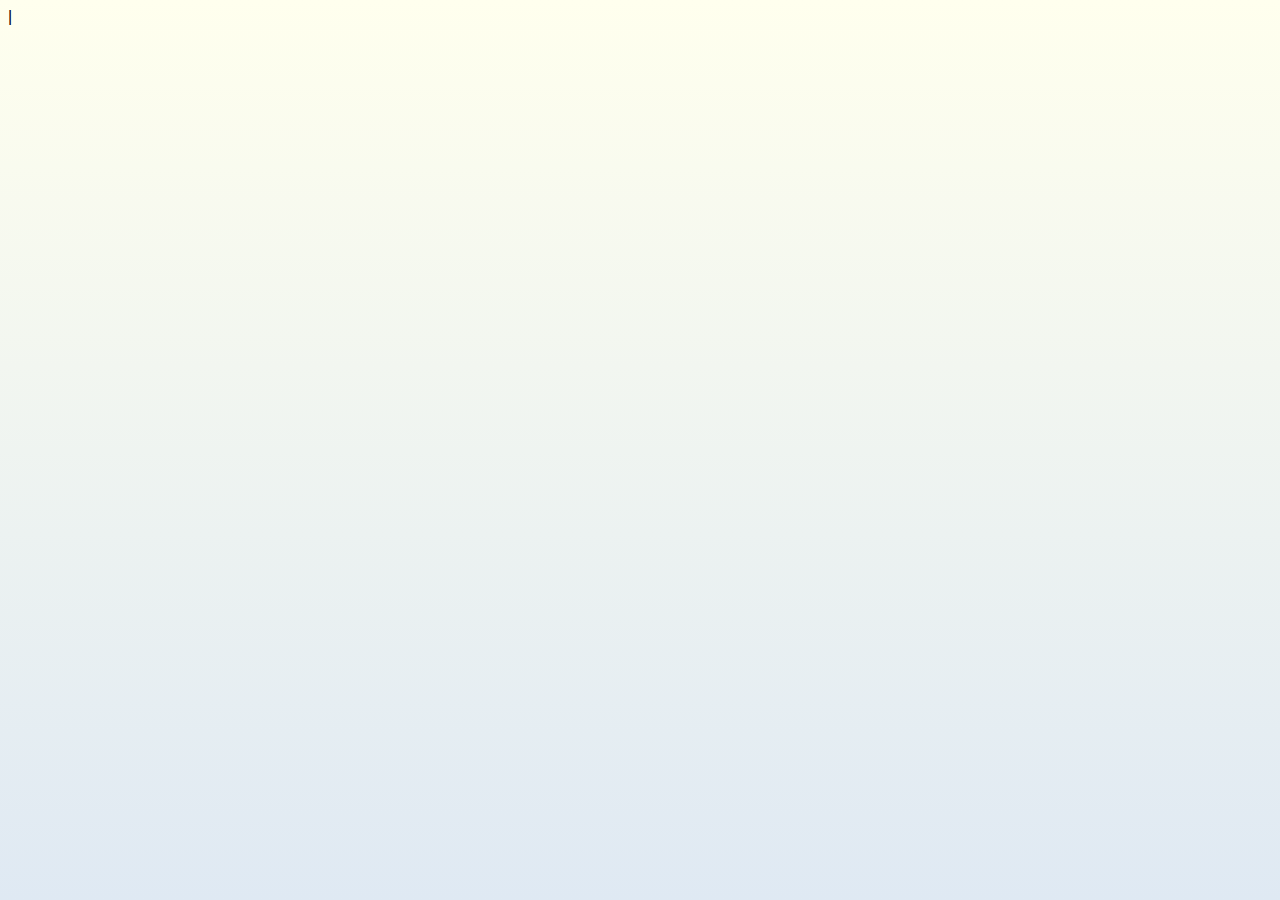
<file: efectivo.html>
|
<!DOCTYPE html>
<html lang="en">

<head>
    <meta charset="UTF-8">
    <meta http-equiv="X-UA-Compatible" content="IE=edge">
    <meta name="viewport" content="width=device-width, initial-scale=1.0">
    <link rel="stylesheet" href="front_end/css/estilos.css">
    <title>Document</title>
</head>

<body>



</body>

</html>
</file>
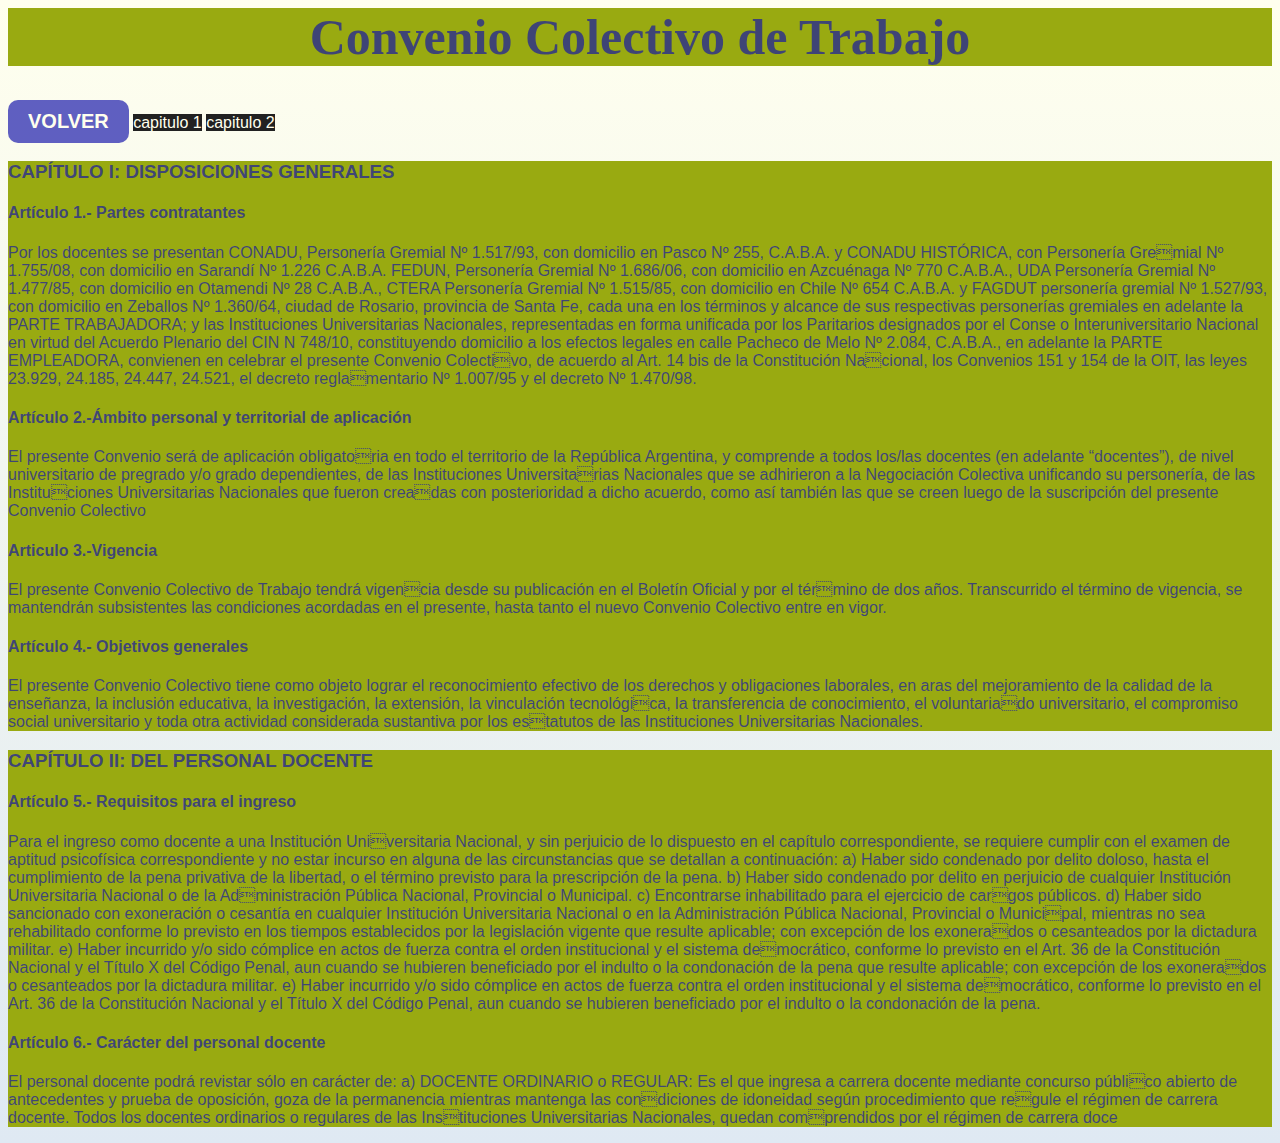
<file: front_end/convenio.html>
<html lang="es">
    <head>
        <link rel="stylesheet" href="css/estilos.css">
        <meta http-equiv="Content-Type" content="text/html; charset=utf-8" />
</head>
<body>
    <h1 class="titulo">Convenio Colectivo de Trabajo</h1>
    <input type="button" class=" boton " onclick="location.href='index.html'" value="volver">
    
    <a href="#cap1" class="enlace">capitulo 1</a>
    <a href="#cap2" class="enlace">capitulo 2</a>
    <section id="cap1" class="capitulo">
        <articule>
        <h3>CAPÍTULO I: DISPOSICIONES GENERALES</h3>
<h4>Artículo 1.- Partes contratantes</h4><p> 
Por los docentes se presentan CONADU, Personería 
Gremial Nº 1.517/93, con domicilio en Pasco Nº 255, 
C.A.B.A. y CONADU HISTÓRICA, con Personería Gremial Nº 1.755/08, con domicilio en Sarandí Nº 1.226 
C.A.B.A. FEDUN, Personería Gremial Nº 1.686/06, 
con domicilio en Azcuénaga Nº 770 C.A.B.A., UDA 
Personería Gremial Nº 1.477/85, con domicilio en 
Otamendi Nº 28 C.A.B.A., CTERA Personería Gremial 
Nº 1.515/85, con domicilio en Chile Nº 654 C.A.B.A. 
y FAGDUT personería gremial Nº 1.527/93, con domicilio en Zeballos Nº 1.360/64, ciudad de Rosario, 
provincia de Santa Fe, cada una en los términos y 
alcance de sus respectivas personerías gremiales en 
adelante la PARTE TRABAJADORA; y las Instituciones 
Universitarias Nacionales, representadas en forma 
unificada por los Paritarios designados por el Conse
o Interuniversitario Nacional en virtud del Acuerdo 
Plenario del CIN N 748/10, constituyendo domicilio 
a los efectos legales en calle Pacheco de Melo Nº 
2.084, C.A.B.A., en adelante la PARTE EMPLEADORA, 
convienen en celebrar el presente Convenio Colectivo, de acuerdo al Art. 14 bis de la Constitución Nacional, los Convenios 151 y 154 de la OIT, las leyes 
23.929, 24.185, 24.447, 24.521, el decreto reglamentario Nº 1.007/95 y el decreto Nº 1.470/98.
</p>
<h4>Artículo 2.-Ámbito personal y territorial de aplicación</h4><p>El presente Convenio será de aplicación obligatoria en todo el territorio de la República Argentina, 
y comprende a todos los/las docentes (en adelante 
“docentes”), de nivel universitario de pregrado y/o 
grado dependientes, de las Instituciones Universitarias Nacionales que se adhirieron a la Negociación 
Colectiva unificando su personería, de las Instituciones Universitarias Nacionales que fueron creadas con posterioridad a dicho acuerdo, como así 
también las que se creen luego de la suscripción del 
presente Convenio Colectivo </p>
<h4>Articulo 3.-Vigencia</h4>
<p>El presente Convenio Colectivo de Trabajo tendrá vigencia desde su publicación en el Boletín Oficial y por el término de dos años. 
Transcurrido el término de vigencia, se mantendrán 
subsistentes las condiciones acordadas en el presente, 
hasta tanto el nuevo Convenio Colectivo entre en vigor. </p>
<h4>Artículo 4.- Objetivos generales</h4>
<p>El presente Convenio Colectivo tiene como objeto 
lograr el reconocimiento efectivo de los derechos y 
obligaciones laborales, en aras del mejoramiento de 
la calidad de la enseñanza, la inclusión educativa, la 
investigación, la extensión, la vinculación tecnológica, la transferencia de conocimiento, el voluntariado universitario, el compromiso social universitario y 
toda otra actividad considerada sustantiva por los estatutos de las Instituciones Universitarias Nacionales. </p>
            <articule>

               
</section>
<section id="cap2" class="capitulo">
<articule>
     <h3 >
     CAPÍTULO II: DEL PERSONAL DOCENTE

     </h3>
     <h4>
     Artículo 5.- Requisitos para el ingreso
     </h4>
     <p>Para el ingreso como docente a una Institución Universitaria Nacional, y sin perjuicio de lo dispuesto en 
el capítulo correspondiente, se requiere cumplir con 
el examen de aptitud psicofísica correspondiente y 
no estar incurso en alguna de las circunstancias que 
se detallan a continuación:
a) Haber sido condenado por delito doloso, hasta el 
cumplimiento de la pena privativa de la libertad, o 
el término previsto para la prescripción de la pena. 
b) Haber sido condenado por delito en perjuicio de 
cualquier Institución Universitaria Nacional o de la Administración Pública Nacional, Provincial o Municipal. 
c) Encontrarse inhabilitado para el ejercicio de cargos públicos. 
d) Haber sido sancionado con exoneración o cesantía 
en cualquier Institución Universitaria Nacional o en la 
Administración Pública Nacional, Provincial o Municipal, mientras no sea rehabilitado conforme lo previsto 
en los tiempos establecidos por la legislación vigente 
que resulte aplicable; con excepción de los exonerados o cesanteados por la dictadura militar. 
e) Haber incurrido y/o sido cómplice en actos de 
fuerza contra el orden institucional y el sistema democrático, conforme lo previsto en el Art. 36 de la 
Constitución Nacional y el Título X del Código Penal, 
aun cuando se hubieren beneficiado por el indulto o 
la condonación de la pena
que resulte aplicable; con excepción de los exonerados o cesanteados por la dictadura militar. 
e) Haber incurrido y/o sido cómplice en actos de 
fuerza contra el orden institucional y el sistema democrático, conforme lo previsto en el Art. 36 de la 
Constitución Nacional y el Título X del Código Penal, 
aun cuando se hubieren beneficiado por el indulto o 
la condonación de la pena.</p>

<h4>Artículo 6.- Carácter del personal docente</h4>
<p>El personal docente podrá revistar sólo en carácter de:
a) DOCENTE ORDINARIO o REGULAR: Es el que 
ingresa a carrera docente mediante concurso público abierto de antecedentes y prueba de oposición, 
goza de la permanencia mientras mantenga las condiciones de idoneidad según procedimiento que regule el régimen de carrera docente. 
Todos los docentes ordinarios o regulares de las Instituciones Universitarias Nacionales, quedan comprendidos por el régimen de carrera doce
</p>
 </articule> 
</section>
</body>
</html>
</file>
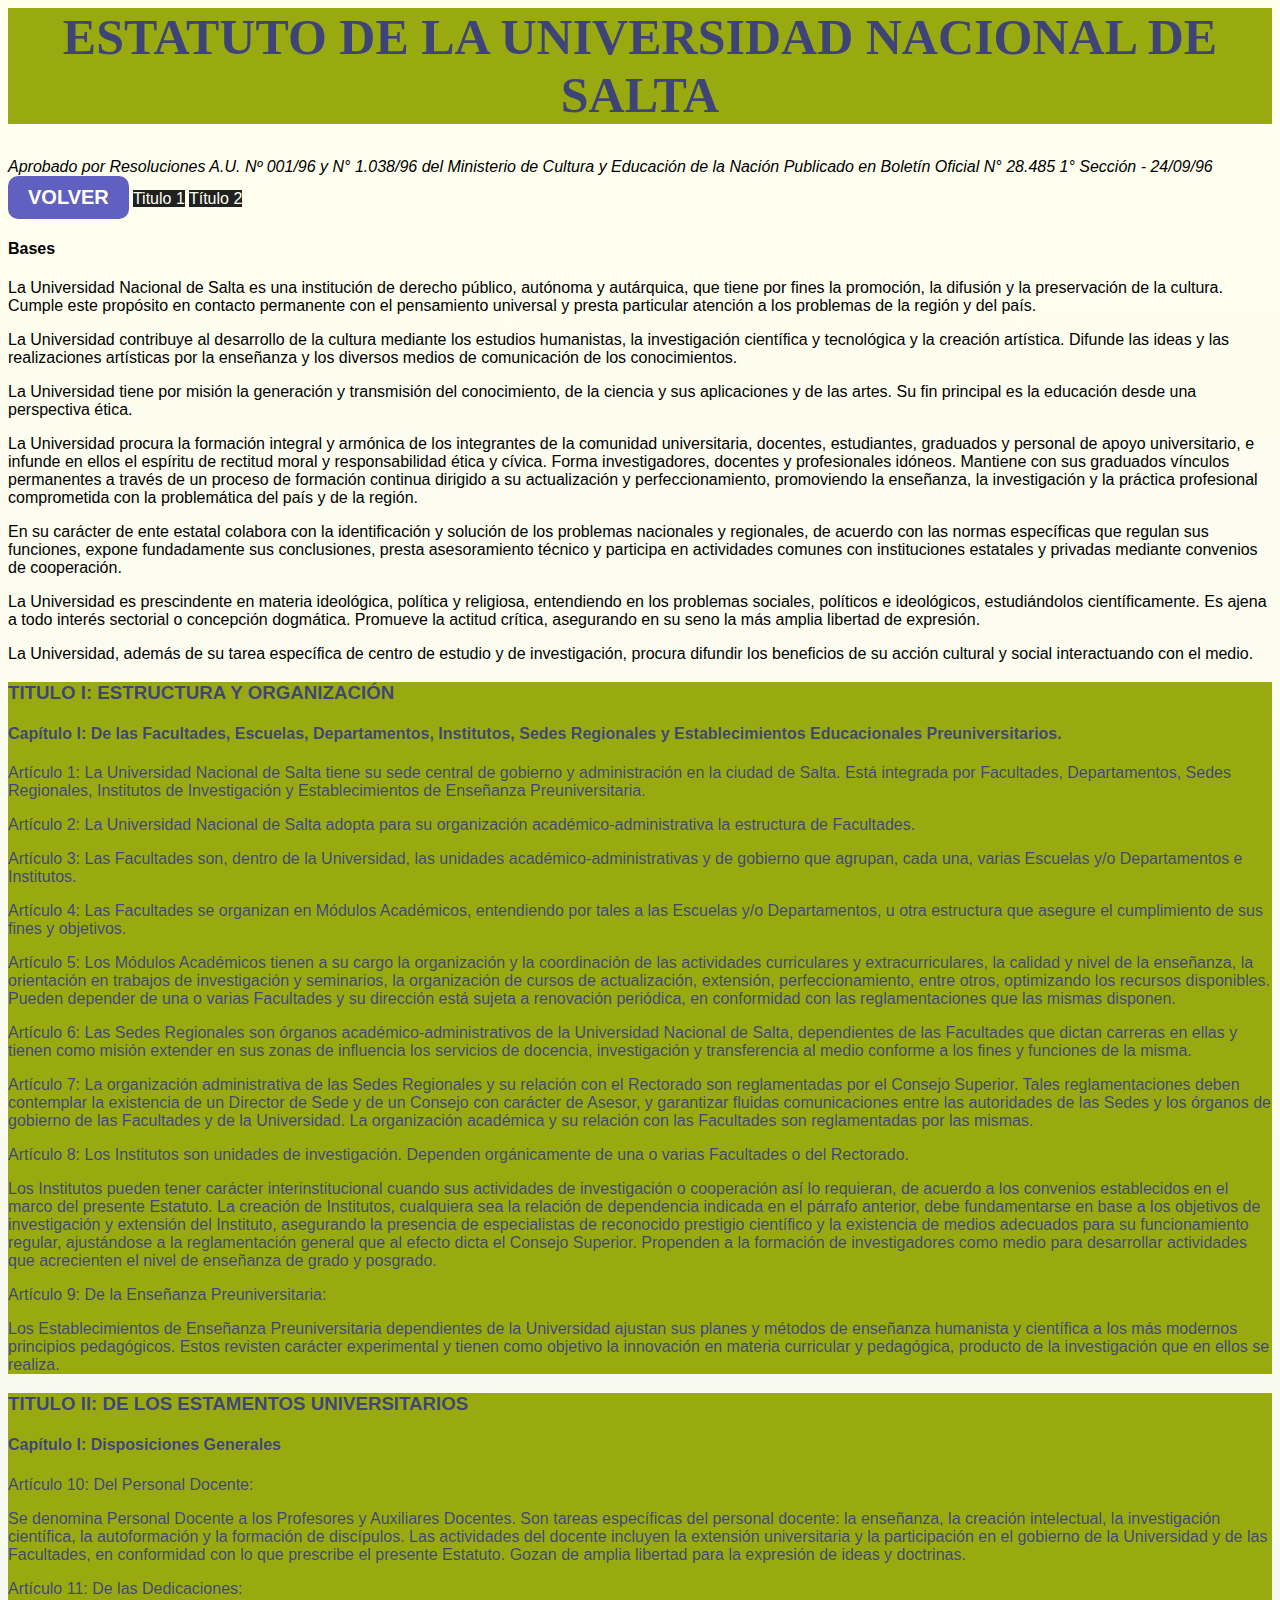
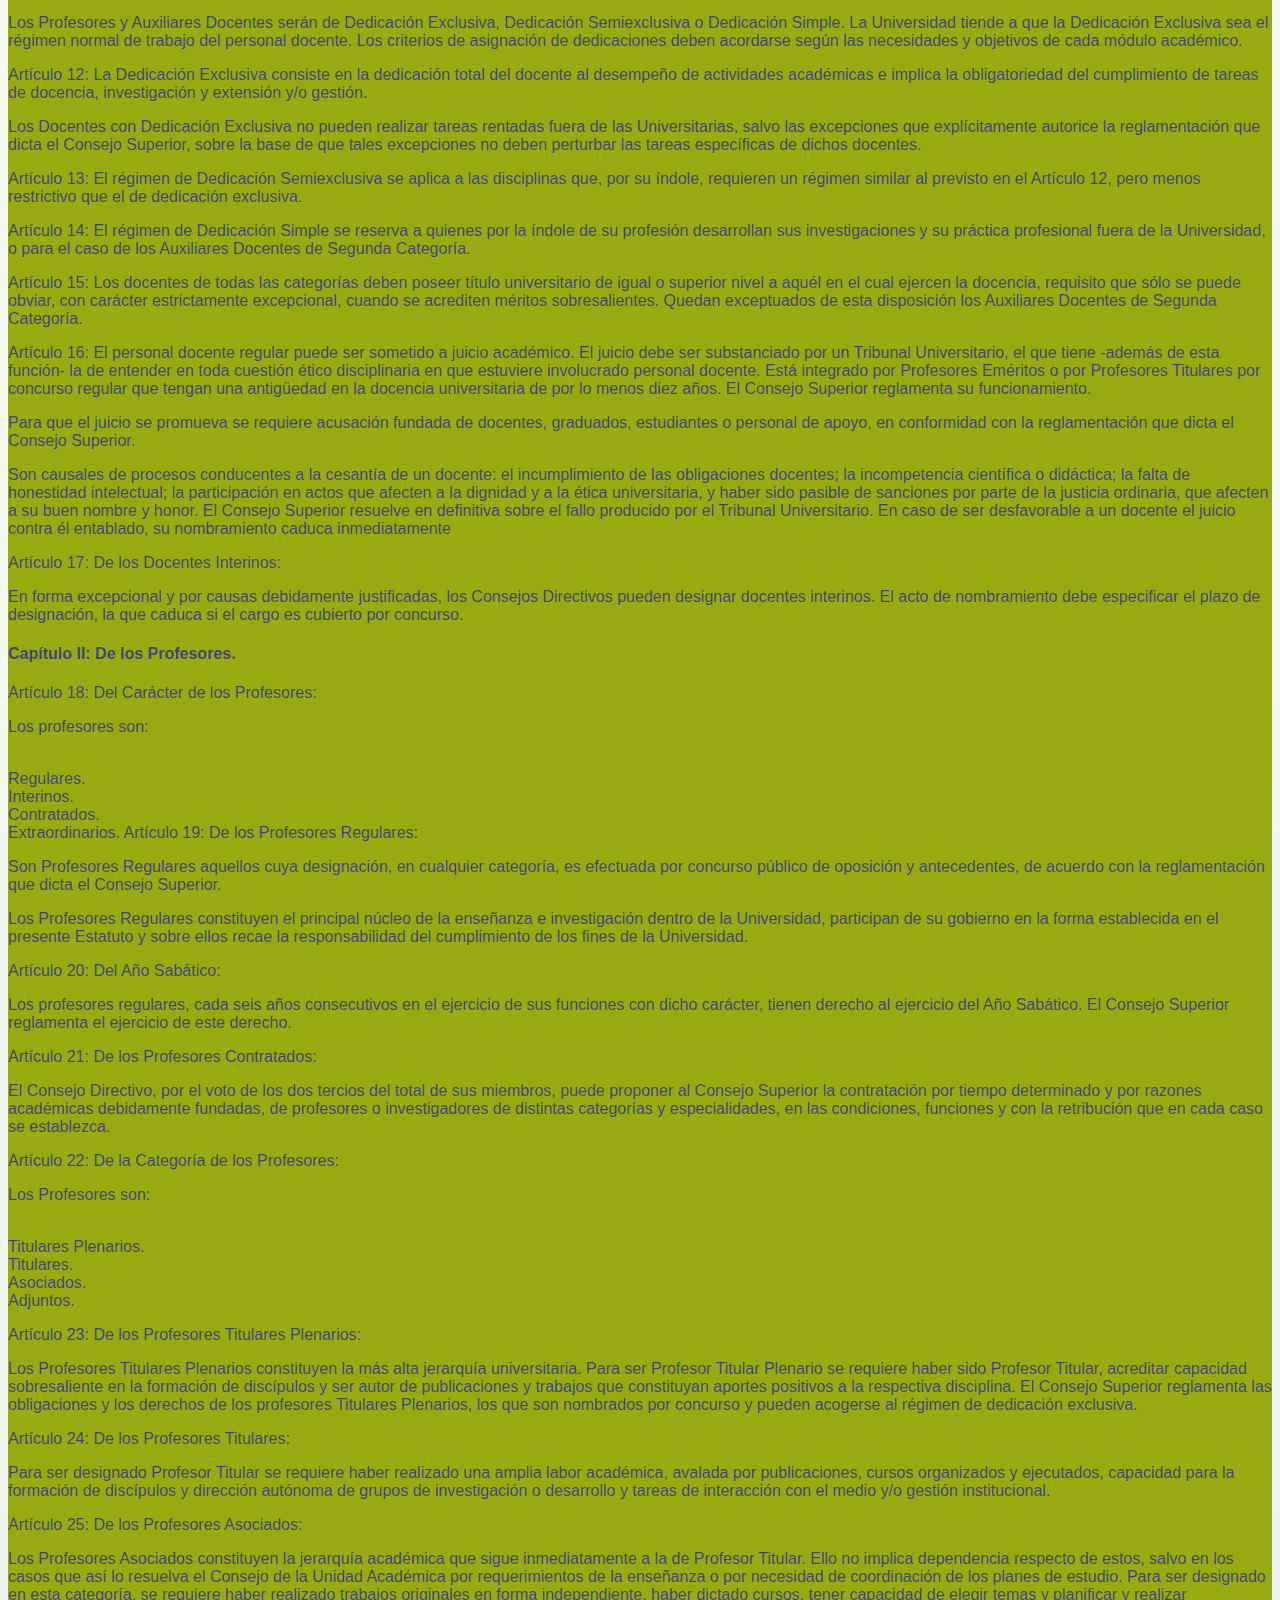
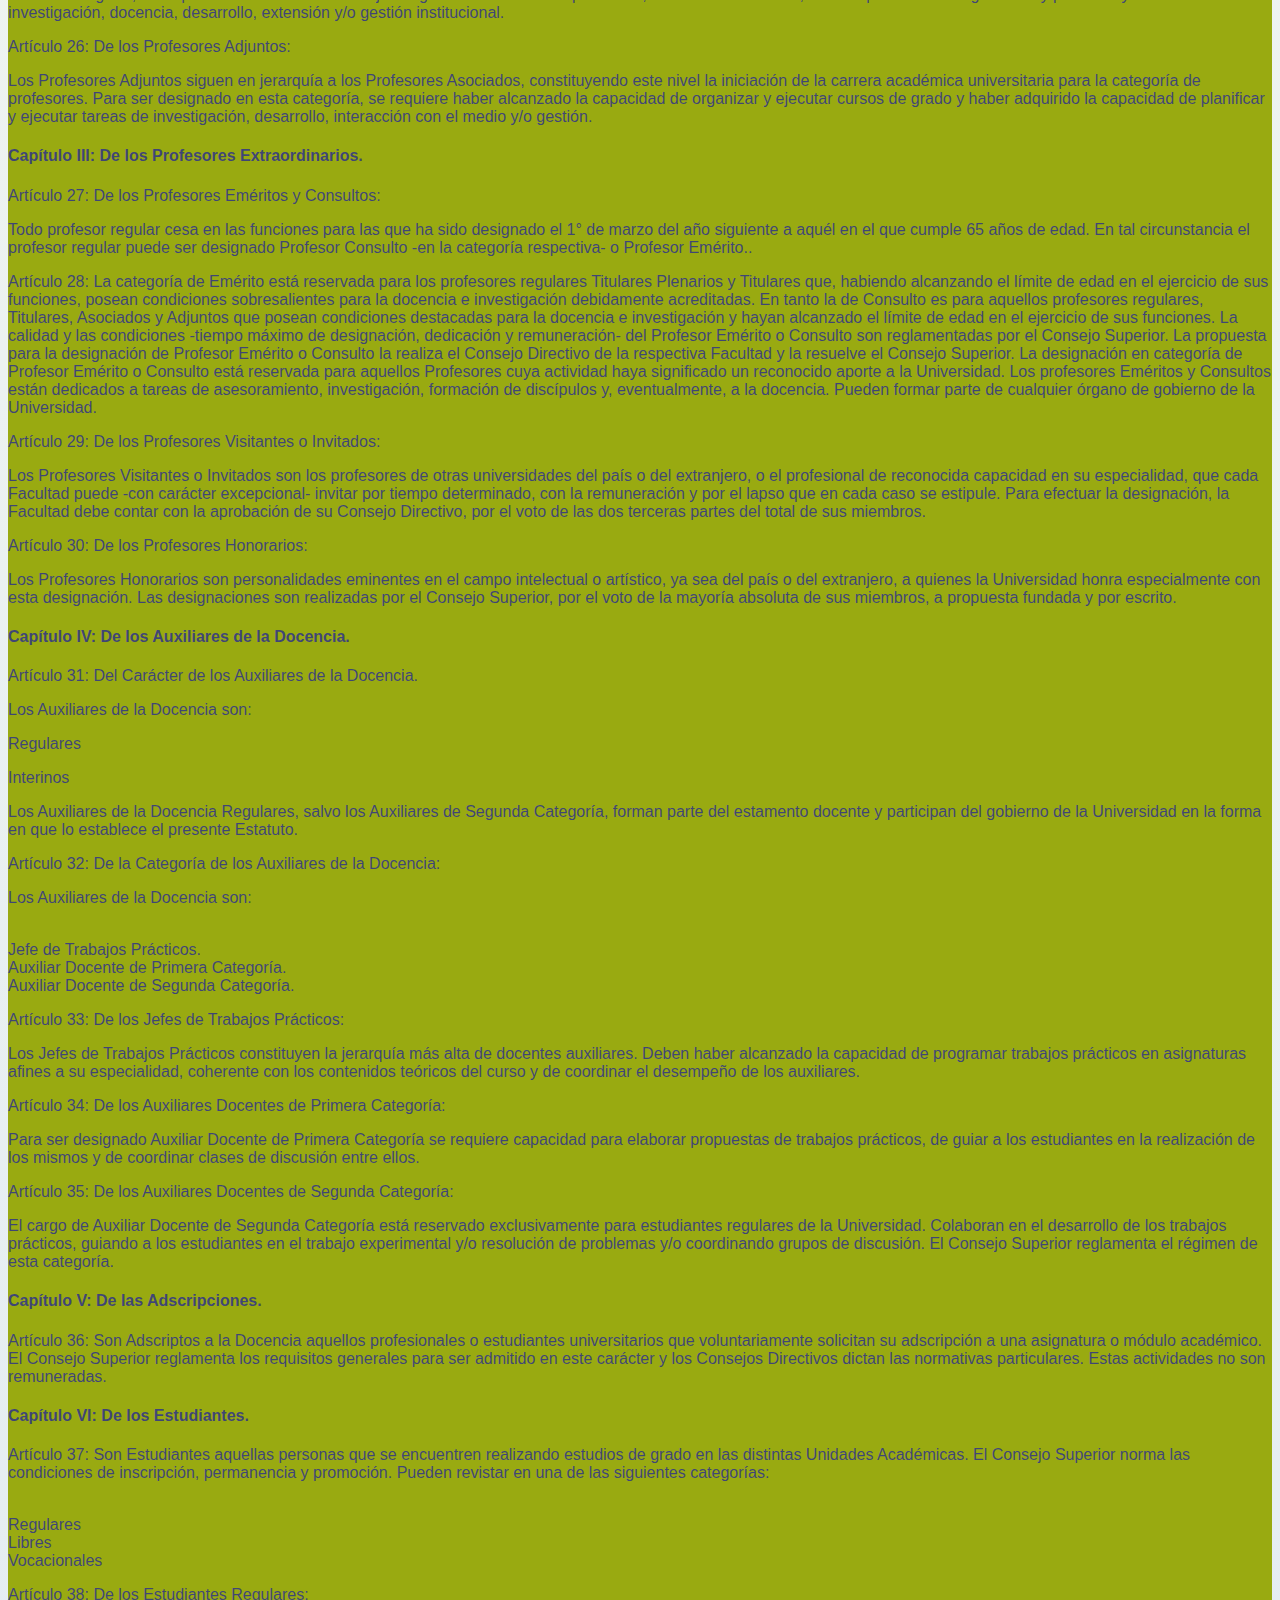
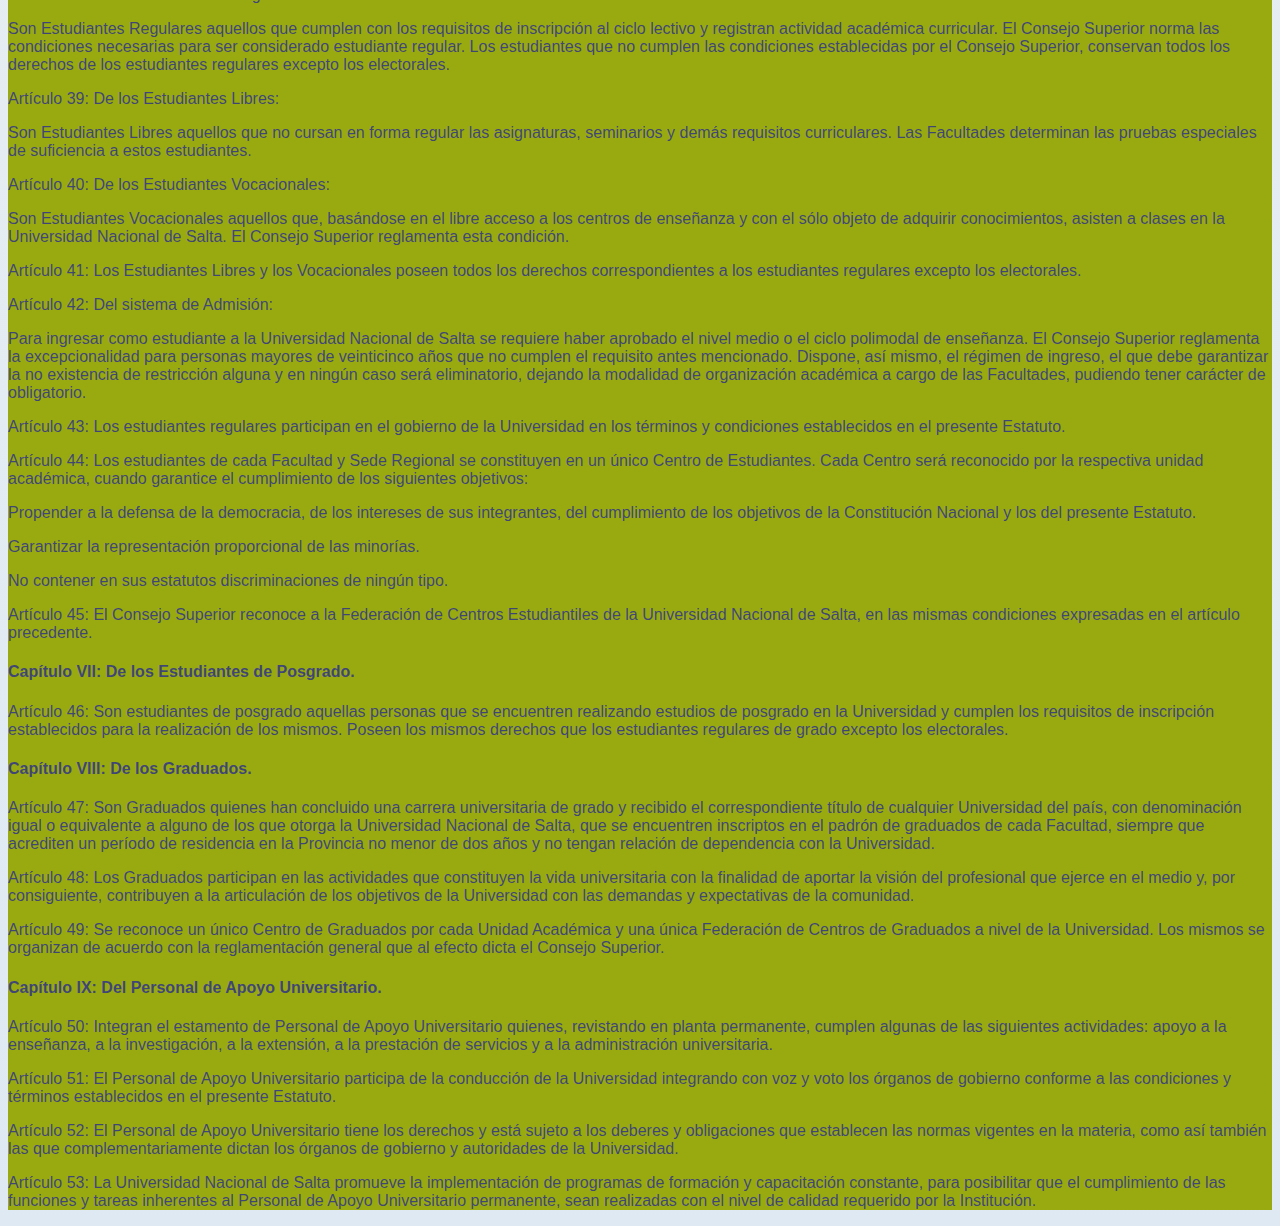
<file: front_end/estatuto.html>
<html lang="es">
    <head>
        <link rel="stylesheet" href="css/estilos.css">
        <meta http-equiv="Content-Type" content="text/html; charset=utf-8" />
</head>
<body>
    <h1 class="titulo">ESTATUTO DE LA UNIVERSIDAD NACIONAL DE SALTA</h1>
    <cite>Aprobado por Resoluciones A.U. Nº 001/96 y
N° 1.038/96 del Ministerio de Cultura y Educación de la Nación
Publicado en Boletín Oficial N° 28.485 1° Sección - 24/09/96</cite><br>
    <input type="button" class=" boton " onclick="location.href='index.html'" value="volver">
    
    <a href="#cap1" class="enlace">Titulo 1</a>
    <a href="#cap2" class="enlace">Título 2</a>
    <section id="#bases"><h4>Bases</h4>
<p>
La Universidad Nacional de Salta es una institución de derecho público, autónoma y autárquica, que tiene por fines la promoción, la difusión y la preservación de la cultura. Cumple este propósito en contacto permanente con el pensamiento universal y presta particular atención a los problemas de la región y del país.
</p><p>
La Universidad contribuye al desarrollo de la cultura mediante los estudios humanistas, la investigación científica y tecnológica y la creación artística. Difunde las ideas y las realizaciones artísticas por la enseñanza y los diversos medios de comunicación de los conocimientos.
</p><p>
La Universidad tiene por misión la generación y transmisión del conocimiento, de la ciencia y sus aplicaciones y de las artes. Su fin principal es la educación desde una perspectiva ética.
</p><p>
La Universidad procura la formación integral y armónica de los integrantes de la comunidad universitaria, docentes, estudiantes, graduados y personal de apoyo universitario, e infunde en ellos el espíritu de rectitud moral y responsabilidad ética y cívica. Forma investigadores, docentes y profesionales idóneos. Mantiene con sus graduados vínculos permanentes a través de un proceso de formación continua dirigido a su actualización y perfeccionamiento, promoviendo la enseñanza, la investigación y la práctica profesional comprometida con la problemática del país y de la región.
</p><p>
En su carácter de ente estatal colabora con la identificación y solución de los problemas nacionales y regionales, de acuerdo con las normas específicas que regulan sus funciones, expone fundadamente sus conclusiones, presta asesoramiento técnico y participa en actividades comunes con instituciones estatales y privadas mediante convenios de cooperación.
</p><p>
La Universidad es prescindente en materia ideológica, política y religiosa, entendiendo en los problemas sociales, políticos e ideológicos, estudiándolos científicamente. Es ajena a todo interés sectorial o concepción dogmática. Promueve la actitud crítica, asegurando en su seno la más amplia libertad de expresión.
</p><p>
La Universidad, además de su tarea específica de centro de estudio y de investigación, procura difundir los beneficios de su acción cultural y social interactuando con el medio.
</p>

</section>
    <section id="cap1" class="capitulo">
        <articule>
        <h3>TITULO I: ESTRUCTURA Y ORGANIZACIÓN
</h3>
<h4>
Capítulo I: De las Facultades, Escuelas, Departamentos, Institutos, Sedes Regionales y Establecimientos Educacionales Preuniversitarios.
</h4><p>
Artículo 1: La Universidad Nacional de Salta tiene su sede central de gobierno y administración en la ciudad de Salta. Está integrada por Facultades, Departamentos, Sedes Regionales, Institutos de Investigación y Establecimientos de Enseñanza Preuniversitaria.
</p><p>
Artículo 2: La Universidad Nacional de Salta adopta para su organización académico-administrativa la estructura de Facultades.
</p><p>
Artículo 3: Las Facultades son, dentro de la Universidad, las unidades académico-administrativas y de gobierno que agrupan, cada una, varias Escuelas y/o Departamentos e Institutos.
</p><p>
Artículo 4: Las Facultades se organizan en Módulos Académicos, entendiendo por tales a las Escuelas y/o Departamentos, u otra estructura que asegure el cumplimiento de sus fines y objetivos.
</p><p>
Artículo 5: Los Módulos Académicos tienen a su cargo la organización y la coordinación de las actividades curriculares y extracurriculares, la calidad y nivel de la enseñanza, la orientación en trabajos de investigación y seminarios, la organización de cursos de actualización, extensión, perfeccionamiento, entre otros, optimizando los recursos disponibles. Pueden depender de una o varias Facultades y su dirección está sujeta a renovación periódica, en conformidad con las reglamentaciones que las mismas disponen.
</p><p>
Artículo 6: Las Sedes Regionales son órganos académico-administrativos de la Universidad Nacional de Salta, dependientes de las Facultades que dictan carreras en ellas y tienen como misión extender en sus zonas de influencia los servicios de docencia, investigación y transferencia al medio conforme a los fines y funciones de la misma.
</p><p>
Artículo 7: La organización administrativa de las Sedes Regionales y su relación con el Rectorado son reglamentadas por el Consejo Superior. Tales reglamentaciones deben contemplar la existencia de un Director de Sede y de un Consejo con carácter de Asesor, y garantizar fluidas comunicaciones entre las autoridades de las Sedes y los órganos de gobierno de las Facultades y de la Universidad. La organización académica y su relación con las Facultades son reglamentadas por las mismas.
</p><p>
Artículo 8: Los Institutos son unidades de investigación. Dependen orgánicamente de una o varias Facultades o del Rectorado.
</p><p>
Los Institutos pueden tener carácter interinstitucional cuando sus actividades de investigación o cooperación así lo requieran, de acuerdo a los convenios establecidos en el marco del presente Estatuto. La creación de Institutos, cualquiera sea la relación de dependencia indicada en el párrafo anterior, debe fundamentarse en base a los objetivos de investigación y extensión del Instituto, asegurando la presencia de especialistas de reconocido prestigio científico y la existencia de medios adecuados para su funcionamiento regular, ajustándose a la reglamentación general que al efecto dicta el Consejo Superior. Propenden a la formación de investigadores como medio para desarrollar actividades que acrecienten el nivel de enseñanza de grado y posgrado.
</p><p>
Artículo 9: De la Enseñanza Preuniversitaria:
</p><p>
Los Establecimientos de Enseñanza Preuniversitaria dependientes de la Universidad ajustan sus planes y métodos de enseñanza humanista y científica a los más modernos principios pedagógicos. Estos revisten carácter experimental y tienen como objetivo la innovación en materia curricular y pedagógica, producto de la investigación que en ellos se realiza.
</p>

</articule>

               
</section>
<section id="cap2" class="capitulo">
<articule>
     <h3 >
     TITULO II: DE LOS ESTAMENTOS UNIVERSITARIOS

     </h3>
     <h4>
     Capítulo I: Disposiciones Generales
     </h4>
<p>     
Artículo 10: Del Personal Docente:
</p><p>
Se denomina Personal Docente a los Profesores y Auxiliares Docentes. Son tareas específicas del personal docente: la enseñanza, la creación intelectual, la investigación científica, la autoformación y la formación de discípulos. Las actividades del docente incluyen la extensión universitaria y la participación en el gobierno de la Universidad y de las Facultades, en conformidad con lo que prescribe el presente Estatuto. Gozan de amplia libertad para la expresión de ideas y doctrinas.
</p><p>
Artículo 11: De las Dedicaciones:
</p><p>
Los Profesores y Auxiliares Docentes serán de Dedicación Exclusiva, Dedicación Semiexclusiva o Dedicación Simple. La Universidad tiende a que la Dedicación Exclusiva sea el régimen normal de trabajo del personal docente. Los criterios de asignación de dedicaciones deben acordarse según las necesidades y objetivos de cada módulo académico.
</p><p>
Artículo 12: La Dedicación Exclusiva consiste en la dedicación total del docente al desempeño de actividades académicas e implica la obligatoriedad del cumplimiento de tareas de docencia, investigación y extensión y/o gestión.
</p><p>
Los Docentes con Dedicación Exclusiva no pueden realizar tareas rentadas fuera de las Universitarias, salvo las excepciones que explícitamente autorice la reglamentación que dicta el Consejo Superior, sobre la base de que tales excepciones no deben perturbar las tareas específicas de dichos docentes.
</p><p>
Artículo 13: El régimen de Dedicación Semiexclusiva se aplica a las disciplinas que, por su índole, requieren un régimen similar al previsto en el Artículo 12, pero menos restrictivo que el de dedicación exclusiva.
</p><p>
Artículo 14: El régimen de Dedicación Simple se reserva a quienes por la índole de su profesión desarrollan sus investigaciones y su práctica profesional fuera de la Universidad, o para el caso de los Auxiliares Docentes de Segunda Categoría.
</p><p>
Artículo 15: Los docentes de todas las categorías deben poseer título universitario de igual o superior nivel a aquél en el cual ejercen la docencia, requisito que sólo se puede obviar, con carácter estrictamente excepcional, cuando se acrediten méritos sobresalientes. Quedan exceptuados de esta disposición los Auxiliares Docentes de Segunda Categoría.
</p><p>
Artículo 16: El personal docente regular puede ser sometido a juicio académico. El juicio debe ser substanciado por un Tribunal Universitario, el que tiene -además de esta función- la de entender en toda cuestión ético disciplinaria en que estuviere involucrado personal docente. Está integrado por Profesores Eméritos o por Profesores Titulares por concurso regular que tengan una antigüedad en la docencia universitaria de por lo menos diez años. El Consejo Superior reglamenta su funcionamiento.
</p><p>
Para que el juicio se promueva se requiere acusación fundada de docentes, graduados, estudiantes o personal de apoyo, en conformidad con la reglamentación que dicta el Consejo Superior.
</p><p>
Son causales de procesos conducentes a la cesantía de un docente: el incumplimiento de las obligaciones docentes; la incompetencia científica o didáctica; la falta de honestidad intelectual; la participación en actos que afecten a la dignidad y a la ética universitaria, y haber sido pasible de sanciones por parte de la justicia ordinaria, que afecten a su buen nombre y honor. El Consejo Superior resuelve en definitiva sobre el fallo producido por el Tribunal Universitario. En caso de ser desfavorable a un docente el juicio contra él entablado, su nombramiento caduca inmediatamente
</p><p>
Artículo 17: De los Docentes Interinos:
</p><p>
En forma excepcional y por causas debidamente justificadas, los Consejos Directivos pueden designar docentes interinos. El acto de nombramiento debe especificar el plazo de designación, la que caduca si el cargo es cubierto por concurso.
</p><p>
 

<h4>Capítulo II: De los Profesores.</h4>
<p>
Artículo 18: Del Carácter de los Profesores:
</p><p>
Los profesores son:
</p><p>
<br>Regulares.
<br>Interinos.
<br>Contratados.
<br>Extraordinarios.
Artículo 19: De los Profesores Regulares:
</p><p>
Son Profesores Regulares aquellos cuya designación, en cualquier categoría, es efectuada por concurso público de oposición y antecedentes, de acuerdo con la reglamentación que dicta el Consejo Superior.
</p><p>
Los Profesores Regulares constituyen el principal núcleo de la enseñanza e investigación dentro de la Universidad, participan de su gobierno en la forma establecida en el presente Estatuto y sobre ellos recae la responsabilidad del cumplimiento de los fines de la Universidad.
</p><p>
Artículo 20: Del Año Sabático:
</p><p>
Los profesores regulares, cada seis años consecutivos en el ejercicio de sus funciones con dicho carácter, tienen derecho al ejercicio del Año Sabático. El Consejo Superior reglamenta el ejercicio de este derecho.
</p><p>
Artículo 21: De los Profesores Contratados:
</p><p>
El Consejo Directivo, por el voto de los dos tercios del total de sus miembros, puede proponer al Consejo Superior la contratación por tiempo determinado y por razones académicas debidamente fundadas, de profesores o investigadores de distintas categorías y especialidades, en las condiciones, funciones y con la retribución que en cada caso se establezca.
</p><p>
Artículo 22: De la Categoría de los Profesores:
</p><p>
Los Profesores son:
</p><p>
<br>Titulares Plenarios.
<br>Titulares.
<br>Asociados.
<br>Adjuntos.
</p><p>
Artículo 23: De los Profesores Titulares Plenarios:
</p><p>
Los Profesores Titulares Plenarios constituyen la más alta jerarquía universitaria. Para ser Profesor Titular Plenario se requiere haber sido Profesor Titular, acreditar capacidad sobresaliente en la formación de discípulos y ser autor de publicaciones y trabajos que constituyan aportes positivos a la respectiva disciplina. El Consejo Superior reglamenta las obligaciones y los derechos de los profesores Titulares Plenarios, los que son nombrados por concurso y pueden acogerse al régimen de dedicación exclusiva.
</p><p>
Artículo 24: De los Profesores Titulares:
</p><p>
Para ser designado Profesor Titular se requiere haber realizado una amplia labor académica, avalada por publicaciones, cursos organizados y ejecutados, capacidad para la formación de discípulos y dirección autónoma de grupos de investigación o desarrollo y tareas de interacción con el medio y/o gestión institucional.
</p><p>
Artículo 25: De los Profesores Asociados:
</p><p>
Los Profesores Asociados constituyen la jerarquía académica que sigue inmediatamente a la de Profesor Titular. Ello no implica dependencia respecto de estos, salvo en los casos que así lo resuelva el Consejo de la Unidad Académica por requerimientos de la enseñanza o por necesidad de coordinación de los planes de estudio. Para ser designado en esta categoría, se requiere haber realizado trabajos originales en forma independiente, haber dictado cursos, tener capacidad de elegir temas y planificar y realizar investigación, docencia, desarrollo, extensión y/o gestión institucional.
</p><p>
Artículo 26: De los Profesores Adjuntos:
</p><p>
Los Profesores Adjuntos siguen en jerarquía a los Profesores Asociados, constituyendo este nivel la iniciación de la carrera académica universitaria para la categoría de profesores. Para ser designado en esta categoría, se requiere haber alcanzado la capacidad de organizar y ejecutar cursos de grado y haber adquirido la capacidad de planificar y ejecutar tareas de investigación, desarrollo, interacción con el medio y/o gestión.
</p><p>
 

<h4>Capítulo III: De los Profesores Extraordinarios.</h4>
</p><p>
Artículo 27: De los Profesores Eméritos y Consultos:
</p><p>
Todo profesor regular cesa en las funciones para las que ha sido designado el 1° de marzo del año siguiente a aquél en el que cumple 65 años de edad. En tal circunstancia el profesor regular puede ser designado Profesor Consulto -en la categoría respectiva- o Profesor Emérito..
</p><p>
Artículo 28: La categoría de Emérito está reservada para los profesores regulares Titulares Plenarios y Titulares que, habiendo alcanzando el límite de edad en el ejercicio de sus funciones, posean condiciones sobresalientes para la docencia e investigación debidamente acreditadas. En tanto la de Consulto es para aquellos profesores regulares, Titulares, Asociados y Adjuntos que posean condiciones destacadas para la docencia e investigación y hayan alcanzado el límite de edad en el ejercicio de sus funciones. La calidad y las condiciones -tiempo máximo de designación, dedicación y remuneración- del Profesor Emérito o Consulto son reglamentadas por el Consejo Superior. La propuesta para la designación de Profesor Emérito o Consulto la realiza el Consejo Directivo de la respectiva Facultad y la resuelve el Consejo Superior. La designación en categoría de Profesor Emérito o Consulto está reservada para aquellos Profesores cuya actividad haya significado un reconocido aporte a la Universidad. Los profesores Eméritos y Consultos están dedicados a tareas de asesoramiento, investigación, formación de discípulos y, eventualmente, a la docencia. Pueden formar parte de cualquier órgano de gobierno de la Universidad.
</p><p>
Artículo 29: De los Profesores Visitantes o Invitados:
</p><p>
Los Profesores Visitantes o Invitados son los profesores de otras universidades del país o del extranjero, o el profesional de reconocida capacidad en su especialidad, que cada Facultad puede -con carácter excepcional- invitar por tiempo determinado, con la remuneración y por el lapso que en cada caso se estipule. Para efectuar la designación, la Facultad debe contar con la aprobación de su Consejo Directivo, por el voto de las dos terceras partes del total de sus miembros.
</p><p>
Artículo 30: De los Profesores Honorarios:
</p><p>
Los Profesores Honorarios son personalidades eminentes en el campo intelectual o artístico, ya sea del país o del extranjero, a quienes la Universidad honra especialmente con esta designación. Las designaciones son realizadas por el Consejo Superior, por el voto de la mayoría absoluta de sus miembros, a propuesta fundada y por escrito.
</p><p>
 

<h4>Capítulo IV: De los Auxiliares de la Docencia.</h4>
</p><p>
Artículo 31: Del Carácter de los Auxiliares de la Docencia.
</p><p>
Los Auxiliares de la Docencia son:
</p><p>
Regulares
</p><p>
Interinos
</p><p>
Los Auxiliares de la Docencia Regulares, salvo los Auxiliares de Segunda Categoría, forman parte del estamento docente y participan del gobierno de la Universidad en la forma en que lo establece el presente Estatuto.
</p><p>
Artículo 32: De la Categoría de los Auxiliares de la Docencia:
</p><p>
Los Auxiliares de la Docencia son:
</p><p>
<br>Jefe de Trabajos Prácticos.
<br>Auxiliar Docente de Primera Categoría.
<br>Auxiliar Docente de Segunda Categoría.
</p><p>
Artículo 33: De los Jefes de Trabajos Prácticos:
</p><p>
Los Jefes de Trabajos Prácticos constituyen la jerarquía más alta de docentes auxiliares. Deben haber alcanzado la capacidad de programar trabajos prácticos en asignaturas afines a su especialidad, coherente con los contenidos teóricos del curso y de coordinar el desempeño de los auxiliares.
</p><p>
Artículo 34: De los Auxiliares Docentes de Primera Categoría:
</p><p>
Para ser designado Auxiliar Docente de Primera Categoría se requiere capacidad para elaborar propuestas de trabajos prácticos, de guiar a los estudiantes en la realización de los mismos y de coordinar clases de discusión entre ellos.
</p><p>
Artículo 35: De los Auxiliares Docentes de Segunda Categoría:
</p><p>
El cargo de Auxiliar Docente de Segunda Categoría está reservado exclusivamente para estudiantes regulares de la Universidad. Colaboran en el desarrollo de los trabajos prácticos, guiando a los estudiantes en el trabajo experimental y/o resolución de problemas y/o coordinando grupos de discusión. El Consejo Superior reglamenta el régimen de esta categoría.
</p><p>
 

<h4>Capítulo V: De las Adscripciones.</h4>
</p><p>
Artículo 36: Son Adscriptos a la Docencia aquellos profesionales o estudiantes universitarios que voluntariamente solicitan su adscripción a una asignatura o módulo académico. El Consejo Superior reglamenta los requisitos generales para ser admitido en este carácter y los Consejos Directivos dictan las normativas particulares. Estas actividades no son remuneradas.
</p><p>
 

<h4>Capítulo VI: De los Estudiantes.</h4>
</p><p>
Artículo 37: Son Estudiantes aquellas personas que se encuentren realizando estudios de grado en las distintas Unidades Académicas. El Consejo Superior norma las condiciones de inscripción, permanencia y promoción. Pueden revistar en una de las siguientes categorías:
</p><p>
<br>Regulares
<br>Libres
<br>Vocacionales
</p><p>
Artículo 38: De los Estudiantes Regulares:
</p><p>
Son Estudiantes Regulares aquellos que cumplen con los requisitos de inscripción al ciclo lectivo y registran actividad académica curricular. El Consejo Superior norma las condiciones necesarias para ser considerado estudiante regular. Los estudiantes que no cumplen las condiciones establecidas por el Consejo Superior, conservan todos los derechos de los estudiantes regulares excepto los electorales.
</p><p>
Artículo 39: De los Estudiantes Libres:
</p><p>
Son Estudiantes Libres aquellos que no cursan en forma regular las asignaturas, seminarios y demás requisitos curriculares. Las Facultades determinan las pruebas especiales de suficiencia a estos estudiantes.
</p><p>
Artículo 40: De los Estudiantes Vocacionales:
</p><p>
Son Estudiantes Vocacionales aquellos que, basándose en el libre acceso a los centros de enseñanza y con el sólo objeto de adquirir conocimientos, asisten a clases en la Universidad Nacional de Salta. El Consejo Superior reglamenta esta condición.
</p><p>
Artículo 41: Los Estudiantes Libres y los Vocacionales poseen todos los derechos correspondientes a los estudiantes regulares excepto los electorales.
</p><p>
Artículo 42: Del sistema de Admisión:
</p><p>
Para ingresar como estudiante a la Universidad Nacional de Salta se requiere haber aprobado el nivel medio o el ciclo polimodal de enseñanza. El Consejo Superior reglamenta la excepcionalidad para personas mayores de veinticinco años que no cumplen el requisito antes mencionado. Dispone, así mismo, el régimen de ingreso, el que debe garantizar la no existencia de restricción alguna y en ningún caso será eliminatorio, dejando la modalidad de organización académica a cargo de las Facultades, pudiendo tener carácter de obligatorio.
</p><p>
Artículo 43: Los estudiantes regulares participan en el gobierno de la Universidad en los términos y condiciones establecidos en el presente Estatuto.
</p><p>
Artículo 44: Los estudiantes de cada Facultad y Sede Regional se constituyen en un único Centro de Estudiantes. Cada Centro será reconocido por la respectiva unidad académica, cuando garantice el cumplimiento de los siguientes objetivos:
</p><p>
Propender a la defensa de la democracia, de los intereses de sus integrantes, del cumplimiento de los objetivos de la Constitución Nacional y los del presente Estatuto.
</p><p>
Garantizar la representación proporcional de las minorías.
</p><p>
No contener en sus estatutos discriminaciones de ningún tipo.
</p><p>
Artículo 45: El Consejo Superior reconoce a la Federación de Centros Estudiantiles de la Universidad Nacional de Salta, en las mismas condiciones expresadas en el artículo precedente.
</p><p>
 

<h4>Capítulo VII: De los Estudiantes de Posgrado.</h4>
</p><p>
Artículo 46: Son estudiantes de posgrado aquellas personas que se encuentren realizando estudios de posgrado en la Universidad y cumplen los requisitos de inscripción establecidos para la realización de los mismos. Poseen los mismos derechos que los estudiantes regulares de grado excepto los electorales.
</p><p>
 

<h4>Capítulo VIII: De los Graduados.</h4>
</p><p>
Artículo 47: Son Graduados quienes han concluido una carrera universitaria de grado y recibido el correspondiente título de cualquier Universidad del país, con denominación igual o equivalente a alguno de los que otorga la Universidad Nacional de Salta, que se encuentren inscriptos en el padrón de graduados de cada Facultad, siempre que acrediten un período de residencia en la Provincia no menor de dos años y no tengan relación de dependencia con la Universidad.
</p><p>
Artículo 48: Los Graduados participan en las actividades que constituyen la vida universitaria con la finalidad de aportar la visión del profesional que ejerce en el medio y, por consiguiente, contribuyen a la articulación de los objetivos de la Universidad con las demandas y expectativas de la comunidad.
</p><p>
Artículo 49: Se reconoce un único Centro de Graduados por cada Unidad Académica y una única Federación de Centros de Graduados a nivel de la Universidad. Los mismos se organizan de acuerdo con la reglamentación general que al efecto dicta el Consejo Superior.
</p><p>
 

<h4>Capítulo IX: Del Personal de Apoyo Universitario.</h4>
</p><p>
Artículo 50: Integran el estamento de Personal de Apoyo Universitario quienes, revistando en planta permanente, cumplen algunas de las siguientes actividades: apoyo a la enseñanza, a la investigación, a la extensión, a la prestación de servicios y a la administración universitaria.
</p><p>
Artículo 51: El Personal de Apoyo Universitario participa de la conducción de la Universidad integrando con voz y voto los órganos de gobierno conforme a las condiciones y términos establecidos en el presente Estatuto.
</p><p>
Artículo 52: El Personal de Apoyo Universitario tiene los derechos y está sujeto a los deberes y obligaciones que establecen las normas vigentes en la materia, como así también las que complementariamente dictan los órganos de gobierno y autoridades de la Universidad.
</p><p>
Artículo 53: La Universidad Nacional de Salta promueve la implementación de programas de formación y capacitación constante, para posibilitar que el cumplimiento de las funciones y tareas inherentes al Personal de Apoyo Universitario permanente, sean realizadas con el nivel de calidad requerido por la Institución.
</p>

 </articule> 
</section>
</body>
</html>
</file>
<file: front_end/css/estilos.css>
/* Propiedades personalizadas  */

:root {
    --blanco: #ffffee;
    --oscuro: #212121;
    --primario: #99aa11;
    --secundario: #11aa;
    --gris: #757575;

}
@import url('fonts/Lobster-Regular.ttf');
@import url('fonts/NotoSerifDisplay-VariableFont_wdth\,wght.ttf');

/* Añadir normalize de la pagina https://necolas.github.io/normalize.css/ */


/* Añadir fuentes externas de google entrar a la pagina https://fonts.google.com/  */


/* Fin Propiedades personalizadas  */


/* Inicio de esto hace que 1 rem = 10px */

html {
    font-size: 62.5%;
}

body {
    font-size: 16px;
    /* Fin de esto hace que 1 rem = 10px */
    font-family: 'Lobster-Regular', sans-serif;
    background-image: linear-gradient(to top, #dfe9f3 0%, var(--blanco) 100%);
}

.titulo {
    color: var(--primario);
    text-align: center;
    font-size: 5rem;
    font-family: 'NotoSerifDisplay-VariableFont_wdth\,wght';
}

.nav-bg {
    background-color: var(--secundario);
}

.navegacion-principal {
    display: flex;
    flex-direction: column;
}

@media (min-width: 768px) {
    .navegacion-principal {
        flex-direction: row;
        justify-content: space-between;
    }
}

.navegacion-principal a {
    display: block;
    text-align: center;
    color: var(--blanco);
    text-decoration: none;
    font-size: 2rem;
    font-weight: 700;
    padding: 1rem;
}

.navegacion-principal a:hover {
    background-color: var(--primario);
    color: var(--oscuro);
}

.contenedor {
    max-width: 100rem;
    margin: 0 auto;
}

h2 {
    text-align: center;
}

.sombra {
    /* Codigo obtenido de cssmatic.com  */
    -webkit-box-shadow: 4px 20px 29px -19px rgba(130, 125, 130, 1);
    -moz-box-shadow: 4px 20px 29px -19px rgba(130, 125, 130, 1);
    box-shadow: 4px 20px 29px -19px rgba(130, 125, 130, 1);
    background-color: var(--blanco);
    padding: 2rem;
    border-radius: 1rem;
}

.banner {
    background-image: url(../img/clase.jpg);
    background-repeat: no-repeat;
    background-size: cover;
    height: 450px;
    position: relative;
    margin-bottom: 2rem;
}

.contenido-banner {
    position: absolute;
    background-color: rgba(0, 0, 0, 0.7);
    width: 100%;
    height: 100%;
    display: flex;
    flex-direction: column;
    align-items: center;
    justify-content: center;
}

.contenido-banner h2 {
    color: var(--blanco);
    font-size: 3rem;
}

.contenido-banner p {
    color: var(--blanco);
    font-size: 2.5rem;
}

.boton {
    font-family: Arial, Helvetica, sans-serif;
    background-color: var(--secundario);
    color: var(--blanco);
    text-decoration: none;
    padding: 1rem 2rem;
    border-radius: 1rem;
    font-size: 2rem;
    font-weight: bold;
    margin-top: 0rem;
    width: 90%;
    text-align: center;
    text-transform: uppercase;
    border: 0px;
    cursor: pointer;
}

@media (min-width: 768px) {
    .boton {
        width: auto;
    }
}

@media (min-width: 600px) {
    .cursos {
        display: grid;
        grid-template-columns: repeat(3, 1fr);
        column-gap: 1rem;
    }
}

.en-carta {
    font-family: 'Dancing Script';
}

.curso {
    display: flex;
    flex-direction: column;
    align-items: center;
}

.curso h3 {
    text-align: center;
    color: var(--secundario);
}

.curso p {
    text-align: center;
    line-height: 2;
}

.curso .iconos {
    width: 15rem;
    height: 15rem;
    background-color: var(--primario);
    border-radius: 50%;
    display: flex;
    align-items: center;
    justify-content: center;
}

.formulario {
    background-color: var(--gris);
    width: min(60rem, 90%);
    margin: 0 auto;
    padding: 2rem;
    border-radius: 1rem;
}

.formulario fieldset {
    border: none;
}

.formulario legend {
    text-transform: uppercase;
    font-size: 1.8rem;
    color: var(--primario);
    text-align: center;
    font-weight: bold;
    margin-bottom: 2rem;
}

@media (min-width: 768px) {
    .contenedor-campos {
        display: grid;
        grid-template-columns: repeat(2, 1fr);
        grid-template-rows: auto auto 20rem;
        column-gap: 2.5rem;
    }
    .correo,
    .mensaje {
        grid-column: 1 / 4;
        width: 100%;
    }
}

.campo {
    margin-bottom: 1rem;
}

.campo label {
    color: var(--blanco);
    display: block;
    margin-bottom: .5rem;
    font-weight: bold;
}

.formulario .input {
    width: 90%;
    border: none;
    padding: 2rem;
    font-size: 1.8rem;
    border-radius: 1rem;
}

.enviar {
    width: 108%;
}

@media (min-width: 768px) {
    .enviar {
        width: auto;
    }
}

.footer {
    text-align: center;
}
@media(max-width:400px){
    #cuerpo{
        background-color: var(--gris);
        color: var(--oscuro);

    }
}
body .titulo,.capitulo{
    background-color: var(--primario);
    color:var(--secundario);
}
body .enlace{
    text-decoration: none;
    color:var(--blanco);
    background-color: var(--oscuro);
}
</file>
